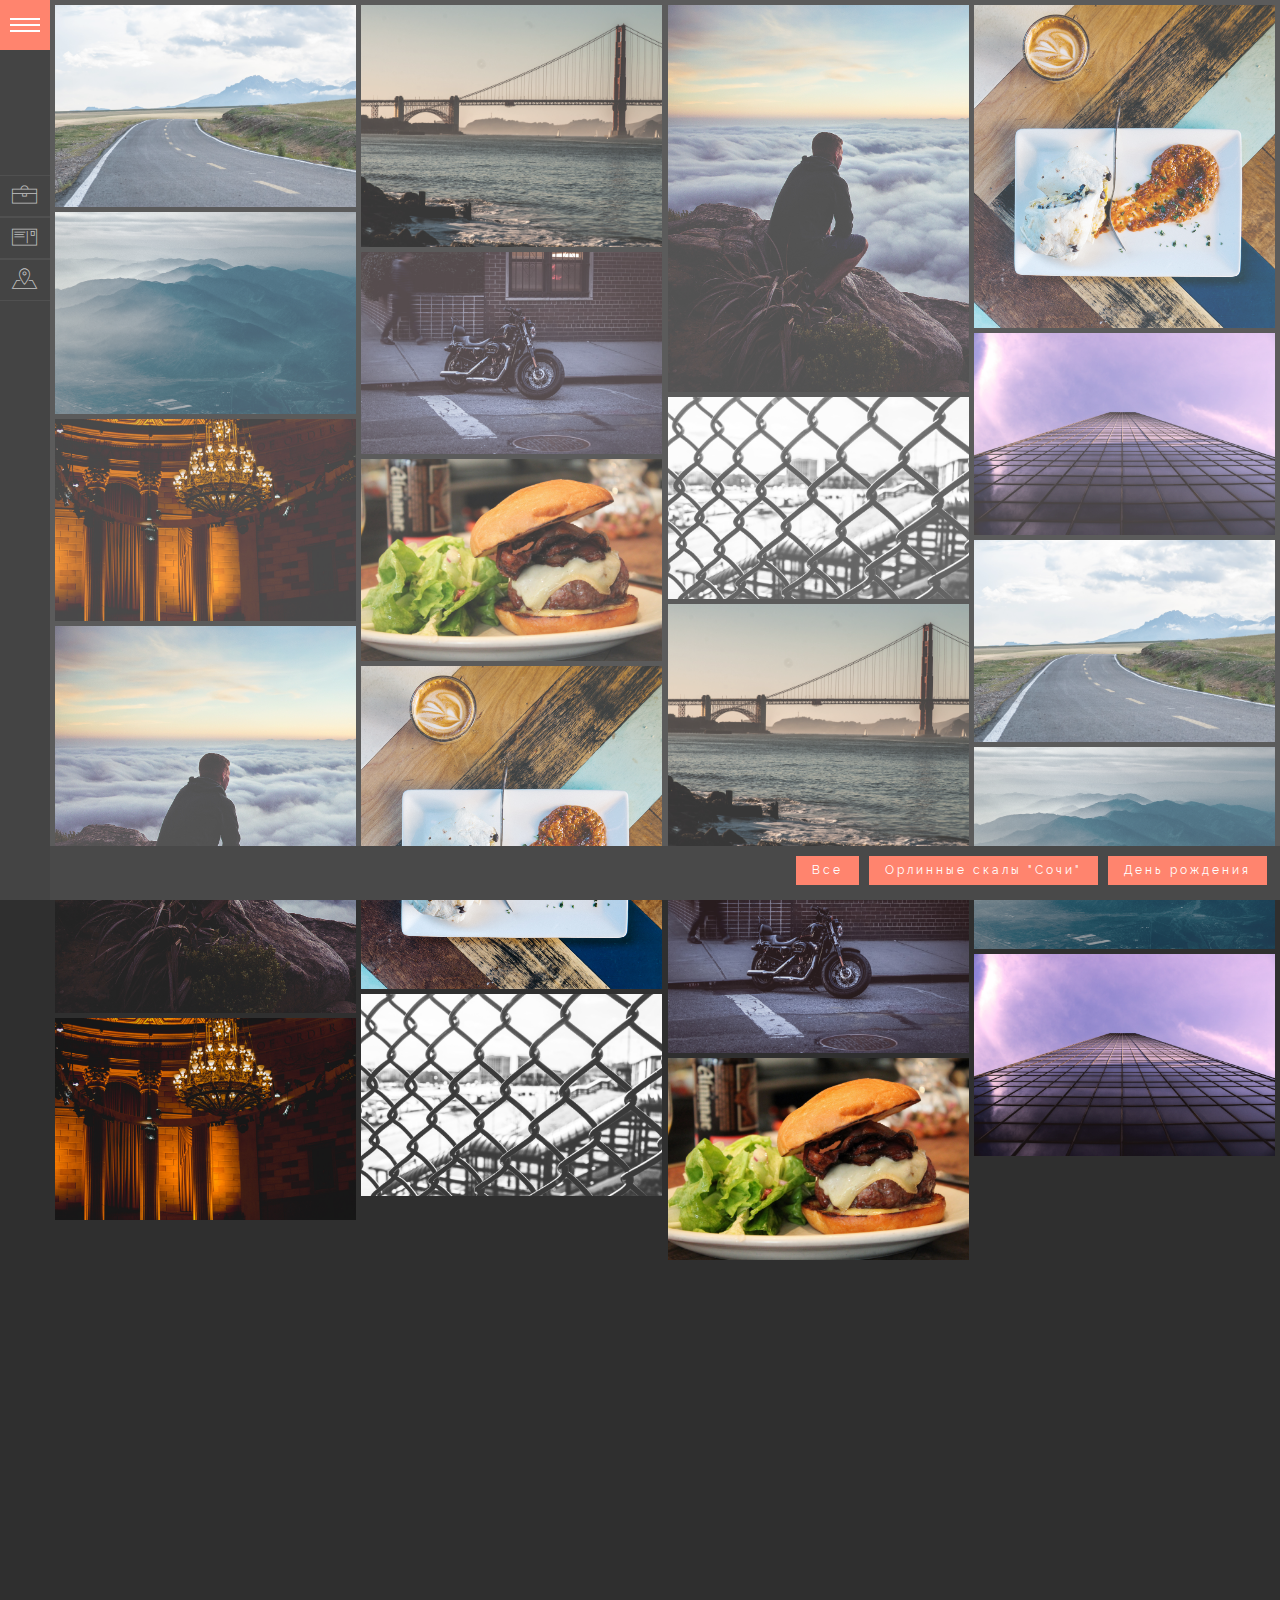
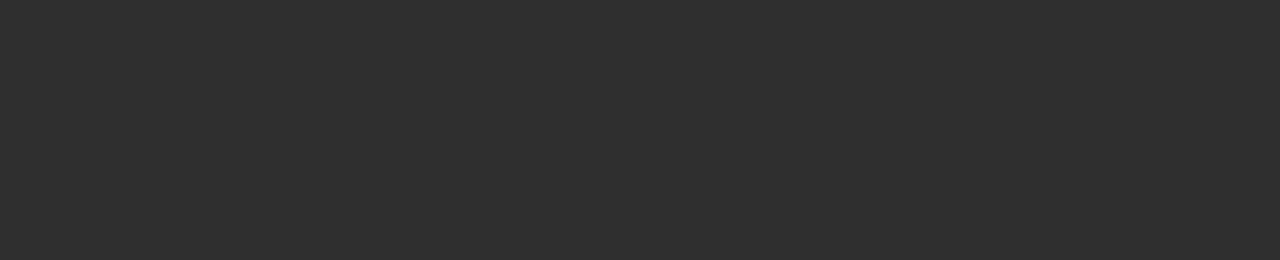
<file: index.html>
<!DOCTYPE html>
<!--[if lt IE 7 ]><html class="ie ie6" lang="en"> <![endif]-->
<!--[if IE 7 ]><html class="ie ie7" lang="en"> <![endif]-->
<!--[if IE 8 ]><html class="ie ie8" lang="en"> <![endif]-->
<!--[if (gte IE 9)|!(IE)]><!--><html lang="ru" class="no-js"> <!--<![endif]-->

<head>

	<meta charset="utf-8" />

	<title>CGSTYLE.PRO</title>
	<meta content="" name="description" />

	<link rel="shortcut icon" href="img/favicon/favicon.ico" type="image/x-icon" />
	<link rel="apple-touch-icon" href="img/favicon/apple-touch-icon.png" />
	<link rel="apple-touch-icon" sizes="72x72" href="img/favicon/apple-touch-icon-72x72.png" />
	<link rel="apple-touch-icon" sizes="114x114" href="img/favicon/apple-touch-icon-114x114.png" />

	<meta http-equiv="X-UA-Compatible" content="IE=edge" />
	<meta name="viewport" content="width=device-width, initial-scale=1, maximum-scale=1" />

	<link rel="stylesheet" href="libs/bootstrap/css/bootstrap.min.css" />
	<link rel="stylesheet" href="libs/linea/styles.css" />
	<link rel="stylesheet" href="libs/magnific-popup/magnific-popup.css" />
	<link rel="stylesheet" href="css/fonts.css" />
	<link rel="stylesheet" href="css/main.css" />
	<link rel="stylesheet" href="css/media.css" />

</head>

<body>


	<aside class="left_side">

		<div class="btn_mnu" title="Меню">
			<div class="btn_row"></div>
			<div class="btn_row"></div>
			<div class="btn_row"></div>
		</div>

		<div class="aside_content">
			

			<div class="user_info">
				<img src="img/photo.jpg" alt="Назар Левченко">
				<h2>
					Назар Левченко
				</h2>
				<p>
					Верстальщик
				</p>

			
			</div>

		<nav>
			
			<ul>
				
				<li><a href="index.html">Портфолио</a></li>
				<li><a href="about.html">Обо мне</a></li>
				<li><a href="contacts.html">Контакты</a></li>
			
			</ul>
			
		</nav>
		
		</div>
	</aside>

	<div class="content gallery">
		<a class="os" href="img/images/1.jpg"><img src="img/dummy.png" data-original="img/images/1.jpg" alt="Alt"></a>
		<a class="dr" href="img/images/2.jpg"><img src="img/dummy.png" data-original="img/images/2.jpg" alt="Alt"></a>
		<a class="os" href="img/images/3.jpg"><img src="img/dummy.png" data-original="img/images/3.jpg" alt="Alt"></a>
		<a class="dr" href="img/images/4.jpg"><img src="img/dummy.png" data-original="img/images/4.jpg" alt="Alt"></a>
		<a class="os" href="img/images/5.jpg"><img src="img/dummy.png" data-original="img/images/5.jpg" alt="Alt"></a>
		<a class="dr" href="img/images/6.jpg"><img src="img/dummy.png" data-original="img/images/6.jpg" alt="Alt"></a>
		<a class="os" href="img/images/7.jpg"><img src="img/dummy.png" data-original="img/images/7.jpg" alt="Alt"></a>
		<a class="dr" href="img/images/8.jpg"><img src="img/dummy.png" data-original="img/images/8.jpg" alt="Alt"></a>
		<a class="os" href="img/images/9.jpg"><img src="img/dummy.png" data-original="img/images/9.jpg" alt="Alt"></a>
		<a class="dr" href="img/images/10.jpg"><img src="img/dummy.png" data-original="img/images/10.jpg" alt="Alt"></a>

		<a class="dr" href="img/images/1.jpg"><img src="img/dummy.png" data-original="img/images/1.jpg" alt="Alt"></a>
		<a class="dr" href="img/images/2.jpg"><img src="img/dummy.png" data-original="img/images/2.jpg" alt="Alt"></a>
		<a class="os" href="img/images/3.jpg"><img src="img/dummy.png" data-original="img/images/3.jpg" alt="Alt"></a>
		<a class="dr" href="img/images/4.jpg"><img src="img/dummy.png" data-original="img/images/4.jpg" alt="Alt"></a>
		<a class="dr" href="img/images/5.jpg"><img src="img/dummy.png" data-original="img/images/5.jpg" alt="Alt"></a>
		<a class="os" href="img/images/6.jpg"><img src="img/dummy.png" data-original="img/images/6.jpg" alt="Alt"></a>
		<a class="dr" href="img/images/7.jpg"><img src="img/dummy.png" data-original="img/images/7.jpg" alt="Alt"></a>
		<a class="dr" href="img/images/8.jpg"><img src="img/dummy.png" data-original="img/images/8.jpg" alt="Alt"></a>
		<a class="os" href="img/images/9.jpg"><img src="img/dummy.png" data-original="img/images/9.jpg" alt="Alt"></a>
		<a class="dr" href="img/images/10.jpg"><img src="img/dummy.png" data-original="img/images/10.jpg" alt="Alt"></a>	
	</div>	

	<div class="filter_items">
		<button class="filter_label active">Все</button>
		<button class="filter_label active" data-filter=".os">Орлинные скалы "Сочи"</button>
		<button class="filter_label active" data-filter=".dr">День рождения</button>
	</div>
	
	

	<div class="hidden"></div>
	
	<div class="loader">
		<div class="loader_inner"></div>
	</div>
	



	

	<!--[if lt IE 9]>
	<script src="libs/html5shiv/es5-shim.min.js"></script>
	<script src="libs/html5shiv/html5shiv.min.js"></script>
	<script src="libs/html5shiv/html5shiv-printshiv.min.js"></script>
	<script src="libs/respond/respond.min.js"></script>
	<![endif]-->
	
	<script src="libs/jquery/jquery-1.11.2.min.js"></script>
	<script src="libs/freewall/freewall.js"></script>
	<script src="libs/magnific-popup/jquery.magnific-popup.min.js"></script>
	<script src="libs/nicescroll/jquery.nicescroll.min.js"></script>
	<script src="libs/modernizr/modernizr.js"></script>
	<script src="libs/bootstrap/js/bootstrap.min.js"></script>
	<script src="libs/lazyload/jquery.lazyload.min.js"></script>

	<script src="js/common.js"></script>
	
</body>
</html>
</file>
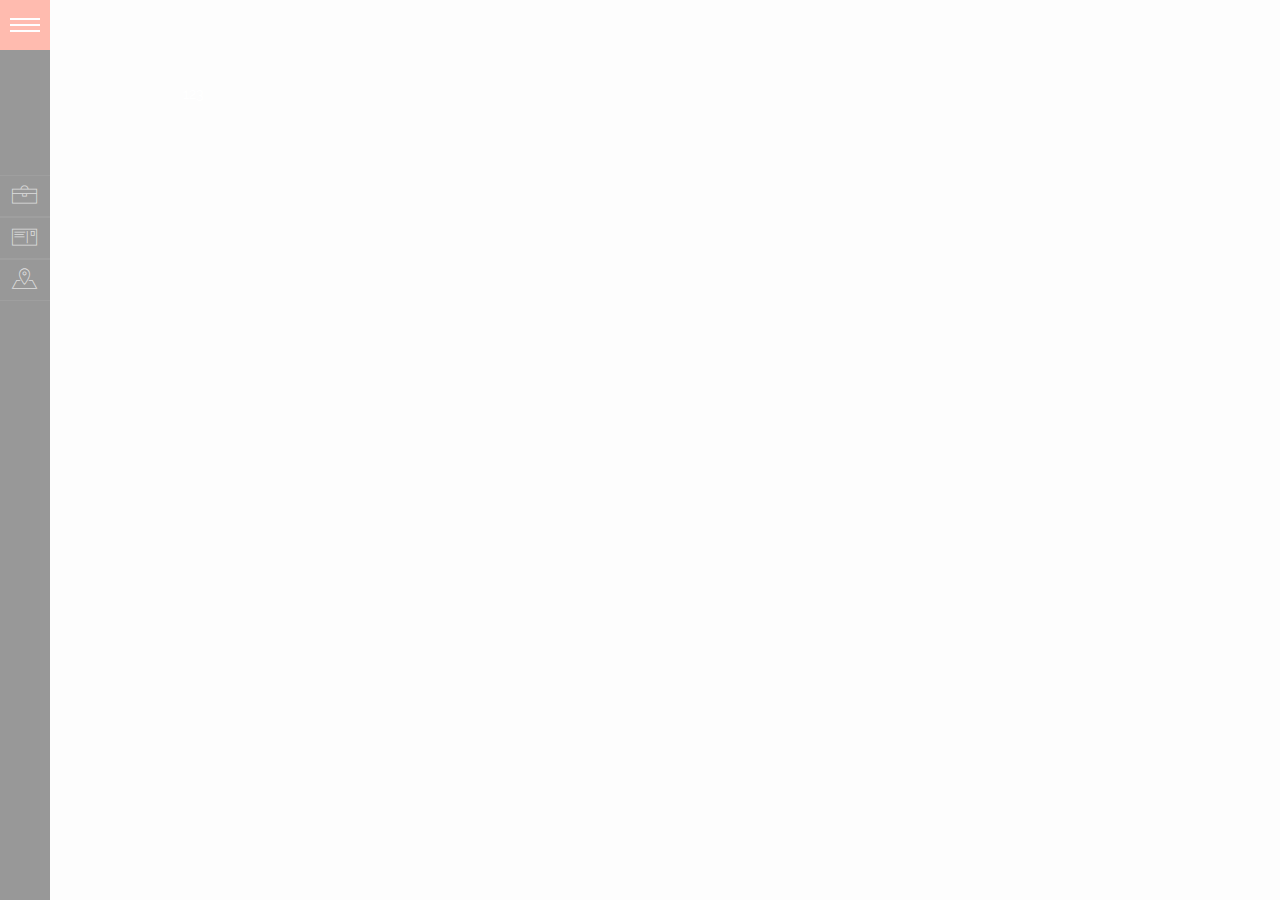
<file: about.html>
<!DOCTYPE html>
<!--[if lt IE 7 ]><html class="ie ie6" lang="en"> <![endif]-->
<!--[if IE 7 ]><html class="ie ie7" lang="en"> <![endif]-->
<!--[if IE 8 ]><html class="ie ie8" lang="en"> <![endif]-->
<!--[if (gte IE 9)|!(IE)]><!--><html lang="ru" class="no-js"> <!--<![endif]-->

<head>

	<meta charset="utf-8" />

	<title>CGSTYLE.PRO</title>
	<meta content="" name="description" />

	<link rel="shortcut icon" href="img/favicon/favicon.ico" type="image/x-icon" />
	<link rel="apple-touch-icon" href="img/favicon/apple-touch-icon.png" />
	<link rel="apple-touch-icon" sizes="72x72" href="img/favicon/apple-touch-icon-72x72.png" />
	<link rel="apple-touch-icon" sizes="114x114" href="img/favicon/apple-touch-icon-114x114.png" />

	<meta http-equiv="X-UA-Compatible" content="IE=edge" />
	<meta name="viewport" content="width=device-width, initial-scale=1, maximum-scale=1" />

	<link rel="stylesheet" href="libs/bootstrap/css/bootstrap.min.css" />
	<link rel="stylesheet" href="libs/linea/styles.css" />
	<link rel="stylesheet" href="libs/magnific-popup/magnific-popup.css" />
	<link rel="stylesheet" href="css/fonts.css" />
	<link rel="stylesheet" href="css/main.css" />
	<link rel="stylesheet" href="css/media.css" />

</head>

<body class="inside">



	<aside class="left_side">

		<div class="btn_mnu" title="Меню">
			<div class="btn_row"></div>
			<div class="btn_row"></div>
			<div class="btn_row"></div>
		</div>

		<div class="aside_content">


			

			<div class="user_info">
				<img src="img/photo.jpg" alt="Назар Левченко">
				<h2>
					Назар Левченко
				</h2>
				<p>
					Верстальщик
				</p>

			
			</div>

		<nav>
			
			<ul>
				
				<li><a href="index.html">Портфолио</a></li>
				<li><a href="about.html">Обо мне</a></li>
				<li><a href="contacts.html">Контакты</a></li>
			
			</ul>
			
		</nav>
		
		</div>
	</aside>

	<div class="content">
		123
	</div>

	<div class="hidden"></div>
	
	<div class="loader">
		<div class="loader_inner"></div>
	</div>
	



	

	<!--[if lt IE 9]>
	<script src="libs/html5shiv/es5-shim.min.js"></script>
	<script src="libs/html5shiv/html5shiv.min.js"></script>
	<script src="libs/html5shiv/html5shiv-printshiv.min.js"></script>
	<script src="libs/respond/respond.min.js"></script>
	<![endif]-->
	
	<script src="libs/jquery/jquery-1.11.2.min.js"></script>
	<script src="libs/freewall/freewall.js"></script>
	<script src="libs/magnific-popup/jquery.magnific-popup.min.js"></script>
	<script src="libs/nicescroll/jquery.nicescroll.min.js"></script>
	<script src="libs/modernizr/modernizr.js"></script>
	<script src="libs/bootstrap/js/bootstrap.min.js"></script>
	<script src="libs/lazyload/jquery.lazyload.min.js"></script>

	<script src="js/common.js"></script>
	
</body>
</html>
</file>
<file: libs/linea/styles.css>
@charset "UTF-8";

@font-face {
  font-family: "linea-basic-10";
  src:url("fonts/linea-basic-10.eot");
  src:url("fonts/linea-basic-10.eot?#iefix") format("embedded-opentype"),
    url("fonts/linea-basic-10.woff") format("woff"),
    url("fonts/linea-basic-10.ttf") format("truetype"),
    url("fonts/linea-basic-10.svg#linea-basic-10") format("svg");
  font-weight: normal;
  font-style: normal;

}

[data-icon]:before {
  font-family: "linea-basic-10" !important;
  content: attr(data-icon);
  font-style: normal !important;
  font-weight: normal !important;
  font-variant: normal !important;
  text-transform: none !important;
  speak: none;
  line-height: 1;
  -webkit-font-smoothing: antialiased;
  -moz-osx-font-smoothing: grayscale;
}

[class^="icon-"]:before,
[class*=" icon-"]:before {
  font-family: "linea-basic-10" !important;
  font-style: normal !important;
  font-weight: normal !important;
  font-variant: normal !important;
  text-transform: none !important;
  speak: none;
  line-height: 1;
  -webkit-font-smoothing: antialiased;
  -moz-osx-font-smoothing: grayscale;
}

.icon-basic-accelerator:before {
  content: "a";
}
.icon-basic-alarm:before {
  content: "b";
}
.icon-basic-anchor:before {
  content: "c";
}
.icon-basic-anticlockwise:before {
  content: "d";
}
.icon-basic-archive:before {
  content: "e";
}
.icon-basic-archive-full:before {
  content: "f";
}
.icon-basic-ban:before {
  content: "g";
}
.icon-basic-battery-charge:before {
  content: "h";
}
.icon-basic-battery-empty:before {
  content: "i";
}
.icon-basic-battery-full:before {
  content: "j";
}
.icon-basic-battery-half:before {
  content: "k";
}
.icon-basic-bolt:before {
  content: "l";
}
.icon-basic-book:before {
  content: "m";
}
.icon-basic-book-pen:before {
  content: "n";
}
.icon-basic-book-pencil:before {
  content: "o";
}
.icon-basic-bookmark:before {
  content: "p";
}
.icon-basic-calculator:before {
  content: "q";
}
.icon-basic-calendar:before {
  content: "r";
}
.icon-basic-cards-diamonds:before {
  content: "s";
}
.icon-basic-cards-hearts:before {
  content: "t";
}
.icon-basic-case:before {
  content: "u";
}
.icon-basic-chronometer:before {
  content: "v";
}
.icon-basic-clessidre:before {
  content: "w";
}
.icon-basic-clock:before {
  content: "x";
}
.icon-basic-clockwise:before {
  content: "y";
}
.icon-basic-cloud:before {
  content: "z";
}
.icon-basic-clubs:before {
  content: "A";
}
.icon-basic-compass:before {
  content: "B";
}
.icon-basic-cup:before {
  content: "C";
}
.icon-basic-diamonds:before {
  content: "D";
}
.icon-basic-display:before {
  content: "E";
}
.icon-basic-download:before {
  content: "F";
}
.icon-basic-exclamation:before {
  content: "G";
}
.icon-basic-eye:before {
  content: "H";
}
.icon-basic-eye-closed:before {
  content: "I";
}
.icon-basic-female:before {
  content: "J";
}
.icon-basic-flag1:before {
  content: "K";
}
.icon-basic-flag2:before {
  content: "L";
}
.icon-basic-floppydisk:before {
  content: "M";
}
.icon-basic-folder:before {
  content: "N";
}
.icon-basic-folder-multiple:before {
  content: "O";
}
.icon-basic-gear:before {
  content: "P";
}
.icon-basic-geolocalize-01:before {
  content: "Q";
}
.icon-basic-geolocalize-05:before {
  content: "R";
}
.icon-basic-globe:before {
  content: "S";
}
.icon-basic-gunsight:before {
  content: "T";
}
.icon-basic-hammer:before {
  content: "U";
}
.icon-basic-headset:before {
  content: "V";
}
.icon-basic-heart:before {
  content: "W";
}
.icon-basic-heart-broken:before {
  content: "X";
}
.icon-basic-helm:before {
  content: "Y";
}
.icon-basic-home:before {
  content: "Z";
}
.icon-basic-info:before {
  content: "0";
}
.icon-basic-ipod:before {
  content: "1";
}
.icon-basic-joypad:before {
  content: "2";
}
.icon-basic-key:before {
  content: "3";
}
.icon-basic-keyboard:before {
  content: "4";
}
.icon-basic-laptop:before {
  content: "5";
}
.icon-basic-life-buoy:before {
  content: "6";
}
.icon-basic-lightbulb:before {
  content: "7";
}
.icon-basic-link:before {
  content: "8";
}
.icon-basic-lock:before {
  content: "9";
}
.icon-basic-lock-open:before {
  content: "!";
}
.icon-basic-magic-mouse:before {
  content: "\"";
}
.icon-basic-magnifier:before {
  content: "#";
}
.icon-basic-magnifier-minus:before {
  content: "$";
}
.icon-basic-magnifier-plus:before {
  content: "%";
}
.icon-basic-mail:before {
  content: "&";
}
.icon-basic-mail-multiple:before {
  content: "'";
}
.icon-basic-mail-open:before {
  content: "(";
}
.icon-basic-mail-open-text:before {
  content: ")";
}
.icon-basic-male:before {
  content: "*";
}
.icon-basic-map:before {
  content: "+";
}
.icon-basic-message:before {
  content: ",";
}
.icon-basic-message-multiple:before {
  content: "-";
}
.icon-basic-message-txt:before {
  content: ".";
}
.icon-basic-mixer2:before {
  content: "/";
}
.icon-basic-mouse:before {
  content: ":";
}
.icon-basic-notebook:before {
  content: ";";
}
.icon-basic-notebook-pen:before {
  content: "<";
}
.icon-basic-notebook-pencil:before {
  content: "=";
}
.icon-basic-paperplane:before {
  content: ">";
}
.icon-basic-pencil-ruler:before {
  content: "?";
}
.icon-basic-pencil-ruler-pen:before {
  content: "@";
}
.icon-basic-photo:before {
  content: "[";
}
.icon-basic-picture:before {
  content: "]";
}
.icon-basic-picture-multiple:before {
  content: "^";
}
.icon-basic-pin1:before {
  content: "_";
}
.icon-basic-pin2:before {
  content: "`";
}
.icon-basic-postcard:before {
  content: "{";
}
.icon-basic-postcard-multiple:before {
  content: "|";
}
.icon-basic-printer:before {
  content: "}";
}
.icon-basic-question:before {
  content: "~";
}
.icon-basic-rss:before {
  content: "\\";
}
.icon-basic-server:before {
  content: "\e000";
}
.icon-basic-server2:before {
  content: "\e001";
}
.icon-basic-server-cloud:before {
  content: "\e002";
}
.icon-basic-server-download:before {
  content: "\e003";
}
.icon-basic-server-upload:before {
  content: "\e004";
}
.icon-basic-settings:before {
  content: "\e005";
}
.icon-basic-share:before {
  content: "\e006";
}
.icon-basic-sheet:before {
  content: "\e007";
}
.icon-basic-sheet-multiple:before {
  content: "\e008";
}
.icon-basic-sheet-pen:before {
  content: "\e009";
}
.icon-basic-sheet-pencil:before {
  content: "\e00a";
}
.icon-basic-sheet-txt:before {
  content: "\e00b";
}
.icon-basic-signs:before {
  content: "\e00c";
}
.icon-basic-smartphone:before {
  content: "\e00d";
}
.icon-basic-spades:before {
  content: "\e00e";
}
.icon-basic-spread:before {
  content: "\e00f";
}
.icon-basic-spread-bookmark:before {
  content: "\e010";
}
.icon-basic-spread-text:before {
  content: "\e011";
}
.icon-basic-spread-text-bookmark:before {
  content: "\e012";
}
.icon-basic-star:before {
  content: "\e013";
}
.icon-basic-tablet:before {
  content: "\e014";
}
.icon-basic-target:before {
  content: "\e015";
}
.icon-basic-todo:before {
  content: "\e016";
}
.icon-basic-todo-pen:before {
  content: "\e017";
}
.icon-basic-todo-pencil:before {
  content: "\e018";
}
.icon-basic-todo-txt:before {
  content: "\e019";
}
.icon-basic-todolist-pen:before {
  content: "\e01a";
}
.icon-basic-todolist-pencil:before {
  content: "\e01b";
}
.icon-basic-trashcan:before {
  content: "\e01c";
}
.icon-basic-trashcan-full:before {
  content: "\e01d";
}
.icon-basic-trashcan-refresh:before {
  content: "\e01e";
}
.icon-basic-trashcan-remove:before {
  content: "\e01f";
}
.icon-basic-upload:before {
  content: "\e020";
}
.icon-basic-usb:before {
  content: "\e021";
}
.icon-basic-video:before {
  content: "\e022";
}
.icon-basic-watch:before {
  content: "\e023";
}
.icon-basic-webpage:before {
  content: "\e024";
}
.icon-basic-webpage-img-txt:before {
  content: "\e025";
}
.icon-basic-webpage-multiple:before {
  content: "\e026";
}
.icon-basic-webpage-txt:before {
  content: "\e027";
}
.icon-basic-world:before {
  content: "\e028";
}
</file>
<file: css/fonts.css>
@font-face {
	font-family: 'RalewayBold';
	src: url('../fonts/RalewayBold/RalewayBold.eot');
	src: url('../fonts/RalewayBold/RalewayBold.eot?#iefix') format('embedded-opentype'),
		 url('../fonts/RalewayBold/RalewayBold.woff') format('woff'),
		 url('../fonts/RalewayBold/RalewayBold.ttf') format('truetype');
	font-style: normal;
	font-weight: normal;
}

@font-face {
	font-family: 'RalewayLight';
	src: url('../fonts/RalewayLight/RalewayLight.eot');
	src: url('../fonts/RalewayLight/RalewayLight.eot?#iefix') format('embedded-opentype'),
		 url('../fonts/RalewayLight/RalewayLight.woff') format('woff'),
		 url('../fonts/RalewayLight/RalewayLight.ttf') format('truetype');
	font-style: normal;
	font-weight: normal;
}

@font-face {
	font-family: 'RalewayRegular';
	src: url('../fonts/RalewayRegular/RalewayRegular.eot');
	src: url('../fonts/RalewayRegular/RalewayRegular.eot?#iefix') format('embedded-opentype'),
		 url('../fonts/RalewayRegular/RalewayRegular.woff') format('woff'),
		 url('../fonts/RalewayRegular/RalewayRegular.ttf') format('truetype');
	font-style: normal;
	font-weight: normal;
}

@font-face {
	font-family: 'RobotoBold';
	src: url('../fonts/RobotoBold/RobotoBold.eot');
	src: url('../fonts/RobotoBold/RobotoBold.eot?#iefix') format('embedded-opentype'),
		 url('../fonts/RobotoBold/RobotoBold.woff') format('woff'),
		 url('../fonts/RobotoBold/RobotoBold.ttf') format('truetype');
	font-style: normal;
	font-weight: normal;
}

@font-face {
	font-family: 'RobotoLight';
	src: url('../fonts/RobotoLight/RobotoLight.eot');
	src: url('../fonts/RobotoLight/RobotoLight.eot?#iefix') format('embedded-opentype'),
		 url('../fonts/RobotoLight/RobotoLight.woff') format('woff'),
		 url('../fonts/RobotoLight/RobotoLight.ttf') format('truetype');
	font-style: normal;
	font-weight: normal;
}

@font-face {
	font-family: 'RobotoRegular';
	src: url('../fonts/RobotoRegular/RobotoRegular.eot');
	src: url('../fonts/RobotoRegular/RobotoRegular.eot?#iefix') format('embedded-opentype'),
		 url('../fonts/RobotoRegular/RobotoRegular.woff') format('woff'),
		 url('../fonts/RobotoRegular/RobotoRegular.ttf') format('truetype');
	font-style: normal;
	font-weight: normal;
}
</file>
<file: css/main.css>
body 
  {
    font-family: "RalewayRegular", sans-serif;
    font-weight: normal;
    font-size: 14px;
    min-width: 320px;
    position: relative;
    line-height: 1.42857;
    -webkit-font-smoothing: antialised;
    overflow-x: hidden;
    background-color: #2f2f2f;
    color: #fff;
  }

body input: focus: required: invalid,
body textarea: focus: required: invalid 
  {
    color: red; 
  }

body input:required:valid,
body textarea:required:valid 
  {
    color: green; 
  }

.hidden 
  {
    display: none; 
  }

/* Preloader - это такая штучка, которая крутиться, пока сайт не загрузится */

.loader 
  {
    background: none repeat scroll 0 0 #ffffff;
    bottom: 0;
    height: 100%;
    left: 0;
    position: fixed;
    right: 0;
    top: 0;
    width: 100%;
    z-index: 9999;
  }

.loader_inner 
  {
    background-image: url("../img/preloader.gif");
    background-size: cover;
    background-repeat: no-repeat;
    background-posirion: center center;
    background-color: #fff;
    height: 60px;
    width: 60px;
    margin-top: -30px;
    margin-left: -30px;
    left: 50%;
    top: 50%;
    position: absolute;
  }

/* Левая панель */

.left_side 
  {
    background-color: #111;
    position: fixed;
    left: 0px;
    top: 0;
    width: 50px;
    height: 100%;
    z-index: 10;
    color: #fff;
    overflow-x: hidden;
    outline: none;
    -webkit-transition: all .5s;
    -o-transition: all .5s;
    transition: all .5s;
  }

/* Ширина левой панели активного меню */

.left_side.active
  {
    width: 300px;
  } 


/* Кнопка в меню */

.btn_mnu 
  {
    width: 50px;
    height: 50px;
    display: -webkit-flex;
    display: -moz-flex;
    display: -ms-flex;
    display: -o-flex;
    display: flex;
    flex-direction: column;
    align-items: center;
    justify-content: center;
    background-color: tomato;
    cursor: pointer;
    position: relative;
  }

.btn_row 
  {
    height: 2px;
    width: 60%;
    margin: 2px 0;
    background-color: #fff;
    position: relative;
    -webkit-transition: all .5s;
    -o-transition: all .5s;
    transition: all .5s;
  }

.btn_mnu.active .btn_row:first-child 
 {
   -webkit-transform: rotate(-135deg);
   -ms-transform: rotate(-135deg);
   -o-transform: rotate(-135deg);
   transform: rotate(-135deg);
   top: 6px;
 }

.btn_mnu.active .btn_row:last-child 
  {
    -webkit-transform: rotate(-225deg);
    -ms-transform: rotate(-225deg);
    -o-transform: rotate(-225deg);
    transform: rotate(-225deg);
    top: -6px;
  }

.btn_mnu.active .btn_row:nth-child(2) 
  {
    opacity: 0;
  }

/* Привязка кнопки меню к правому верхнему краю и плавное 
изменение прозрачности кнопки */

.btn_mnu 
  {
    float: right;
    -webkit-transition: all .5s;
    -o-transition: all .5s;
    transition: all .5s;
  }

/* Управление контенотом информации о пользователе */

.aside_content
  {
    position: absolute;
    top: 50px;
    width: 100%;
    padding: 35px 0;
  }

.user_info 
  {
    text-align: center;
    opacity: 0;
    white-space: nowrap;
    -webkit-transition: all .2s;
    -o-transition: all .2s;
    transition: all .2s;
  }


/* Управление отображением левого активного меню */
.left_side.active .user_info 
  {
    opacity: 1;
  }

/* Правило, которое при нажатии на кнопку button menu, делал кнопку прозрачную */

.left_side.active .btn_mnu 
  {
    background-color: transparent;
  }

.user_info img 
  {
    width: 120px;
    height: 120px;
    border-radius: 50%;

  }

.user_info h2 
  {
    font-size: 18px;
    letter-spacing: 1px;
  }

.user_info p 
  {
    font-size: 14px;
    letter-spacing: 1px;
    color: #636363;
  }

/* Делаем меню */

.aside_content nav
  {
    margin: 35px 0;
    position: relative;
    z-index: 5px;
  }

.aside_content ul,

.aside_content li
  {
    margin: 0;
    padding: 0;
    list-style-type: none;
  }


.left_side .aside_content nav 
  {
    margin-top: -110px;
    -webkit-transition: all .5s;
    -o-transition: all .5s;
    transition: all .5s;
  }

.left_side.active .aside_content nav 
  {
    margin-top: 35px;
  }

.left_side.active .aside_content li:hover a
  {
    text-indent: 5px;
  }

.left_side.active .aside_content li a::before
  {
    margin-left: -32px;
  }

.aside_content li a
  {
    color: #b2b2b2;
    padding-left: 70px;
    display: block;
    padding: 10px 0 10px 70px;
    border-bottom: #212121 1px solid;
    white-space: nowrap;
    background-color: #111;
    -webkit-transition: all .3s;
     -o-transition: all .3s;
     transition: all .3s; 
  }  

.aside_content li a::before 
  {
    display: inline-block;
    font-family: "linea-basic-10";
    font-size: 25px;
    line-height: 0;
    margin-left: -58px;
    margin-right: 13px;
    margin-top: -4px;
    vertical-align: middle;
    -webkit-transition: all .5s;
    -o-transition: all .5s;
    transition: all .5s;
    
  }

.aside_content li:hover a 
  {
    text-decoration: none;
    background-color: tomato;
    color: white;
  }

.aside_content li a:first-child 
  {
    border-top: 1px solid #212121;
  }

.aside_content li:nth-child(1) a::before 
  {
    font-family: "linea-basic-10";
    content: "u";
    font-size: 25px;
    line-height: 0;
    margin-top: -4px;
    display: inline-block;
    vertical-align: middle;
    margin-left: -58px;
    margin-right: 13px;
  }

.aside_content li:nth-child(2) a::before 
  {
    content: "{";
    font-family: "linea-basic-10";
    font-size: 25px;
    line-height: 0;
    margin-top: -4px;
    display: inline-block;
    vertical-align: middle;
    margin-left: -58px;
    margin-right: 13px;
    
  }

.aside_content li:nth-child(3) a::before 
  {
    content: "R";
    font-family: "linea-basic-10";
    font-size: 25px;
    line-height: 0;
    margin-top: -4px;
    display: inline-block;
    vertical-align: middle;
    margin-left: -58px;
    margin-right: 13px;
    
  }


/* Здесь стиль для галлереи  */

.content 
  {
    position: relative;
    margin: 5px 5px 55px 55px;
    left: 0;
    -webkit-transition: all .4s;
    -o-transition: all .4s;
    transition: all .4s;
  }

.gallery a 
  {
    overflow: hidden;
    width: 320px;
    display: block;
  }

.gallery img
  {
    display: block;
    max-width: 100%;
    -webkit-transition: all 15s;
    -o-transition: all 15s;
    transition: all 15s;
    transition-delay: 1.5s;
  }

/* Здесь задаётся параметр, в котором, при наведение на плитку в галереи, 
будет происходить плавное увеличение картинки */
.gallery img:hover 
  {
    -webkit-transform: scale(5);
    -ms-transform: scale(5);
    -o-transform: scale(5);
    transform: scale(5);
  }


.left_side.active +.content /* в данном правиле active +.content отвечает
  за выполение анимации выдвежения меню, после которого происходит плавный 
  сдвиг галереи вправо */
  {
  /*размер вертикального отступа между меню и галереи в активном состоянии*/
    left: 250px;

  /* После нажатия на кнопку меню, произойдёт открытие левого меню, и через 
  1 секунду отъедет в правую сторону галерея  */
    transition-delay: 0.1s; 
  }


/* Фильтр событий в галерее*/

.filter_items
  {
    position: fixed; 
    bottom: 0;
    color: #fff;
    right: 0;
    text-align: right;
    width: 100%;
    padding: 10px 10px 0px 10px;
    background-color: #181818;
  }

.filter_label
  {
    background-color: transparent;
    border-color: #fff;
    padding: 5px 15px;
    margin: 0 3px 15px;
    font-size: 12px;
    letter-spacing: 3px;
    border: 1px #fff solid;
    -webkit-transition: all .5s;
     -o-transition: all .5s;
     transition: all .5s; 
  }

.filter_label:hover,
.filter_label.active
  {
    background-color: tomato;
    opacity: 1;
    border-color: tomato;
  }

.mfp-content 
  {
    width: auto; 
  }

.mfp-container
  {
    padding: 0;
  }

img.mfp-img
  {
    width: 100%;
    height: auto;
    display: block;
    padding: 0;
    max-height: none ! important;
    max-width: 100%;
  }
.mfp-figure button.mfp-close
  {
    width: 50px;
    height: 50px;
    background-color: tomato;
    text-align: center;
    right: 0px;
    top: 0px;
    padding: 0;   
  }

.mfp-figure 
  {
    background-color: #585858;
  }



/* magnific library opened */
.mfp-zoom-out-cur .gallery {

}

.mfp-zoom-out-cur .gallery
  {
    left: -100%;
  }

/* overlay at start */
.mfp-fade.mfp-bg {
  outline: 1;
}
/* overlay animate in */
.mfp-fade.mfp-bg.mfp-ready {
  outline: 1;
}
/* overlay animate out */
.mfp-fade.mfp-bg.mfp-removing {
  outline: 1;
}

/* content at start */
.mfp-fade.mfp-wrap .mfp-content {
  left: 100%;
  -webkit-transition: all 1s;
  -o-transition: all 1s;
  transition: all 1s;
}
/* content animate it */
.mfp-fade.mfp-wrap.mfp-ready .mfp-content {
  left: 0;
}
/* content animate out */
.mfp-fade.mfp-wrap.mfp-removing .mfp-content {
  left: 100%;
}

/* Содержимое новой страницы "Обо мне" */

.inside

  {
    background-color: #fafafa;
  }

.inside .content
  {
    padding: 80px 10% 50px;  
  }
</file>
<file: css/media.css>
/*==========  Desktop First Method  ==========*/

/* Large Devices, Wide Screens */
@media only screen and (max-width : 1200px) {

}

/* Medium Devices, Desktops */
@media only screen and (max-width : 992px) {

}

/* Medium Devices, Desktops Ipad Air/Air2 */
@media only screen and (max-width : 1024px) {

	.mfp-figure button.mfp-close
  		{
    		right: 0px;
    		top: 0px;
  		}

  	


}

/* Small Devices, Tablets */
@media only screen and (max-width : 768px) {

}

/* Extra Small Devices, Phones */
@media only screen and (max-width : 480px) {
	.filter_items {
		padding: 5px 5px 0;

	}
	.filter_label{
		margin: 0 2px 2px 0px;
		font-size: 10px;
		padding: 4 4px 4px 4px;
	}
}

/* Extra Small Devices, Phones */
@media only screen and (max-width : 400px) {
	.filter_items {
		padding: 5px 5px 0;

	}
	.filter_label{
		margin: 0 2px 5px 0px;
		font-size: 10px;
		padding: 5.5px 8px 5px 5px;
		text-align: center;
	}
}

/* Custom, iPhone Retina */
@media only screen and (max-width : 320px) {
}


/*==========  Mobile First Method  ==========*/

/* Custom, iPhone Retina */
@media only screen and (min-width : 320px) {	
	}

/* Extra Small Devices, Phones */
@media only screen and (min-width : 480px) {
	}

/* Small Devices, Tablets */
@media only screen and (min-width : 768px) {
}

/* Medium Devices, Desktops */
@media only screen and (min-width : 992px) {

}

 /* Large Devices, Wide Screens */
@media only screen and (min-width : 1200px) {

}
</file>
